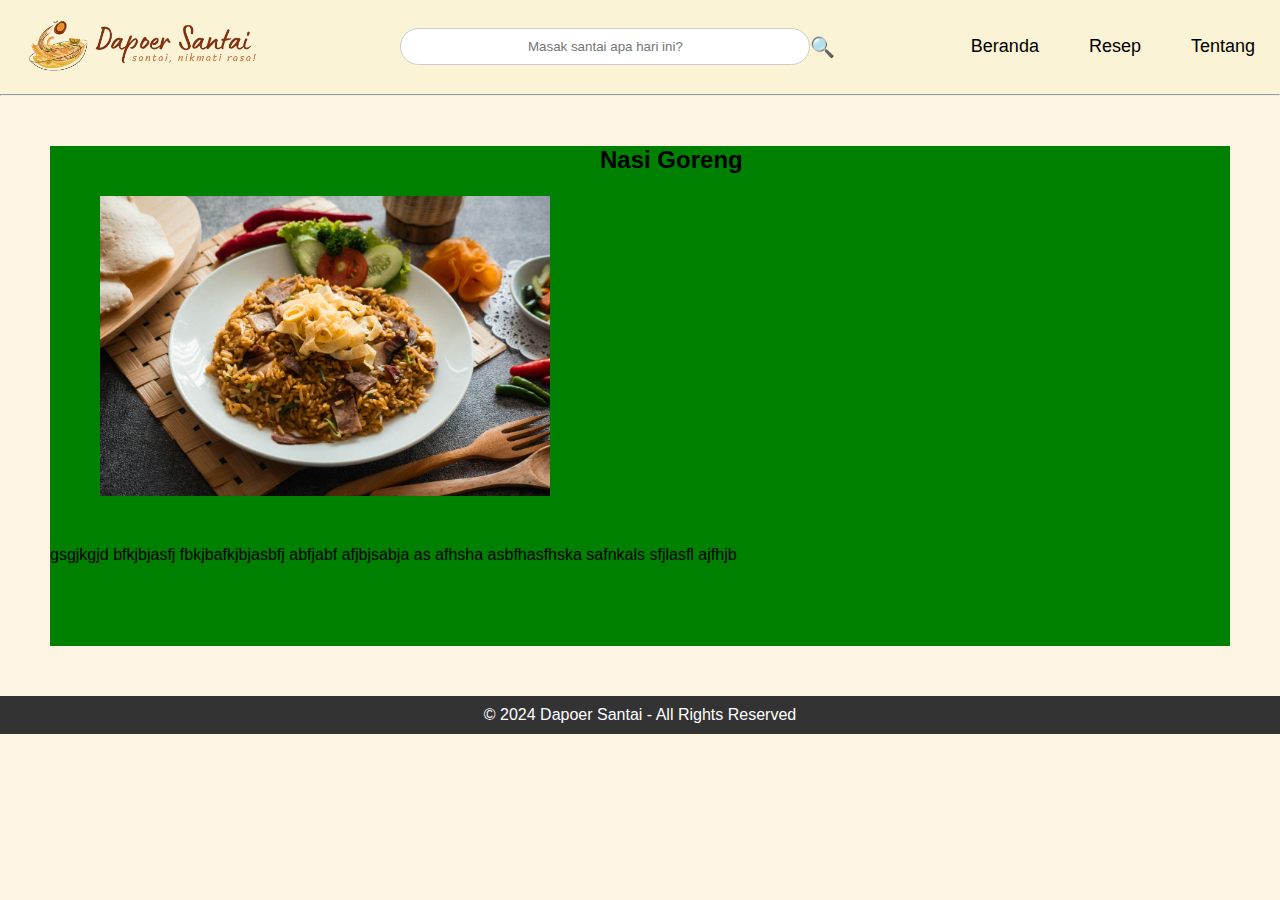
<file: resep-detail.html>
<!DOCTYPE html>
<html lang="id">
<head>
    <meta charset="UTF-8">
    <meta name="viewport" content="width=device-width, initial-scale=1.0">
    <title>Dapoer Santai</title>
    <link rel="stylesheet" href="css/style_resep-detail.css">
    <!-- <script defer src="script.js"></script> -->
</head>
<body>
    <!-- Header -->
    <header class="header">
        <div class="logo">
            <a href="#"><img src="asset/logo2.png" alt="Dapoer Santai Logo" class="logo-image"></a>
        </div>
        <div class="search-bar">
            <input type="text" placeholder="Masak santai apa hari ini?">
            <span class="search-icon">&#128269;</span>
        </div>
        <nav class="nav">
            <ul>
                <li><a href="./index.html">Beranda</a></li>
                <li><a href="./resep.html">Resep</a></li>
                <li><a href="./tentang.html">Tentang</a></li>
            </ul>
        </nav>
    </header>
    <hr />
    <section class="resep-makanan">
        <div class="flex-container-resep">
            <div class="nasi-goreng-resep">
                <img class="nasi-goreng-img"   src="./asset/nasi-goreng.jpg" alt="nasi-goreng-img">
                <h2>Nasi Goreng</h2>
                <p>gsgjkgjd bfkjbjasfj fbkjbafkjbjasbfj abfjabf afjbjsabja 
                    as afhsha asbfhasfhska safnkals sfjlasfl ajfhjb</p>
            </div>
        </div>
    </section>



    <!-- Footer -->
    <footer class="footer">
        <p> &copy 2024 Dapoer Santai - All Rights Reserved</p>
    </footer>

    <!-- <script src="script.js"></script> -->
</body>
</html>
</file>
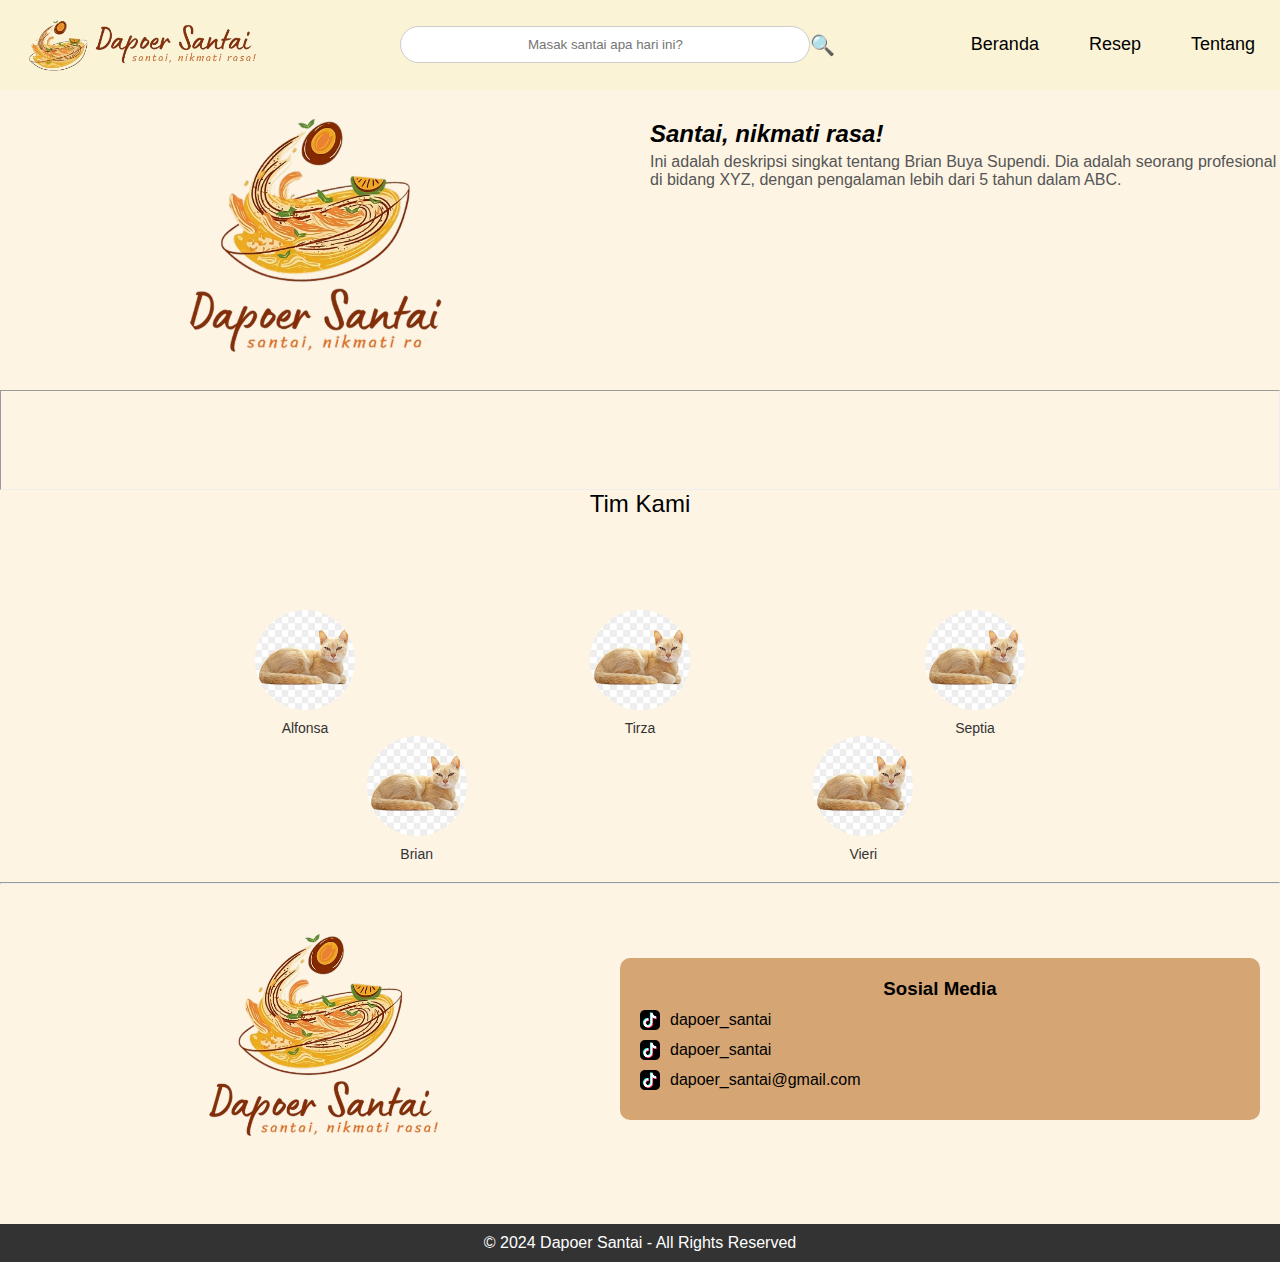
<file: tentang.html>
<html lang="id">
<head>
    <meta charset="UTF-8">
    <meta name="viewport" content="width=device-width, initial-scale=1.0">
    <title>Dapoer Santai</title>
    <link rel="stylesheet" href="css/style_tentang2.css">
    <!-- <script defer src="script.js"></script> -->
</head>
<body>
    <!-- Header -->
    <header class="header">
        <div class="logo">
            <a href="#"><img src="asset/logo2.png" alt="Dapoer Santai Logo" class="logo-image"></a>
        </div>
        <div class="search-bar">
            <input type="text" placeholder="Masak santai apa hari ini?">
            <span class="search-icon">&#128269;</span>
        </div>
        <nav class="nav">
            <ul>
                <li><a href="./index.html">Beranda</a></li>
                <li><a href="./resep.html">Resep</a></li>
                <li><a href="#">Tentang</a></li>
            </ul>
        </nav>
    </header>

    <section class="tentang">
        <div class="grid-container-tentang">
            <div class="penjelasan">   
                <div class="image-column">
                    <img src="./asset/logo1.png" alt="Logo">
                </div>
                <div class="text-column">
                    <h2>Santai, nikmati rasa!</h2>
                    <p>Ini adalah deskripsi singkat tentang Brian Buya Supendi. Dia adalah seorang profesional di bidang XYZ, dengan pengalaman lebih dari 5 tahun dalam ABC.</p>
                </div>            
            </div>
            <hr class="divider">
            <h2 class="judul-tim-kami"> Tim Kami</h2>
            <div class="tim-kami">
                <div class="tim-row tim-row-top">
                    <div class="team-member">
                        <img src="./asset/kucing.jpg" alt="Image 1" class="team-photo">
                        <p class="team-name">Alfonsa</p>
                    </div>
                    <div class="team-member">
                        <img src="./asset/kucing.jpg" alt="Image 2" class="team-photo">
                        <p class="team-name">Tirza</p>
                    </div>
                    <div class="team-member">
                        <img src="./asset/kucing.jpg" alt="Image 3" class="team-photo">
                        <p class="team-name">Septia</p>
                    </div>
                </div>
                <div class="tim-row tim-row-bottom">
                    <div class="team-member">
                        <img src="./asset/kucing.jpg" alt="Image 4" class="team-photo">
                        <p class="team-name">Brian</p>
                    </div>
                    <div class="team-member">
                        <img src="./asset/kucing.jpg" alt="Image 5" class="team-photo">
                        <p class="team-name">Vieri</p>
                    </div>
                </div>
            </div>
            <hr class="divider">

            <div class="social-media-container">
                <div class="logo-container">
                    <img src="./asset/logo1.png" alt="Logo" class="logo-image">
                </div>
                <div class="social-media-list">
                    <h3>Sosial Media</h3>
                    <ul>
                        <li><img src="./asset/tiktok.png" alt="TikTok"> dapoer_santai</li>
                        <li><img src="./asset/tiktok.png" alt="Instagram Icon"> dapoer_santai</li>
                        <li><img src="./asset/tiktok.png" alt="Gmail Icon"> dapoer_santai@gmail.com</li>
                    </ul>
                </div>
            </div>
    
        </div>


    </section>

    <!-- Footer -->
    <footer class="footer">
        <p> &copy 2024 Dapoer Santai - All Rights Reserved</p>
    </footer>

<!-- <script src="script.js"></script> -->
</body>
</html>
</file>
<file: css/style_resep-detail.css>
* {
    margin: 0;
    padding: 0;
    box-sizing: border-box;
}

body {
    font-family: sans-serif;
    background-color: #FDF4E4;
}

.header {
    background-color: #FBF3D5;
    padding: 10px;
    display: flex;
    justify-content: space-between;
    align-items: center;
}

/* Logo */
.logo-image {
    width: 270px;
    height: auto;
    padding: 5px;
}

/* Search Bar */
.search-bar {
    display: flex;
    justify-content: center; 
    align-items: center; 
    margin: 0 auto;
    padding: 10px;
}

.search-bar input {
    width: 410px;
    padding: 10px;
    border-radius: 20px;
    border: 1px solid #ccc;
}

.search-bar input::placeholder {
    text-align: center;
}

.search-icon {
    font-size: 20px;
}

/* Navigation */
.nav ul {
    list-style: none;
    display: flex;
    gap: 20px;
}

.nav ul li a {
    color: #000000;
    text-decoration: none;
    font-size: 18px;
    padding: 5px 15px;
}

.nav ul li a:hover, .nav ul li a.active {
    background-color: #D5A574;
    color: #fff;
    border-radius: 15px;
}

.nasi-goreng-resep {
    margin: 50px;
    height: 500px;
    background-color: green;
}

.nasi-goreng-img {
    height: 300px;
    float: left;
    margin: 50px;
}


h2 {
    margin-top: 50px;
}

.nasi-goreng-resep > p{
    clear: both;
}


/* Footer */
.footer {
    background-color: #333;
    color: #FFF;
    text-align: center;
    padding: 10px;
    margin-top: 30px;
}
</file>
<file: css/style_tentang2.css>
* {
    margin: 0;
    padding: 0;
    box-sizing: border-box;
}

body {
    font-family: sans-serif;
    background-color: #FDF4E4;
}

.header {
    background-color: #FBF3D5;
    padding: 10px;
    display: flex;
    justify-content: space-between;
    align-items: center;
}

/* Logo */
.logo-image {
    width: 270px;
    height: auto;
    padding: 5px;
}

/* Search Bar */
.search-bar {
    display: flex;
    justify-content: center; 
    align-items: center; 
    margin: 0 auto;
    padding: 10px;
}

.search-bar input {
    width: 410px;
    padding: 10px;
    border-radius: 20px;
    border: 1px solid #ccc;
}

.search-bar input::placeholder {
    text-align: center;
}

.search-icon {
    font-size: 20px;
}

/* Navigation */
.nav ul {
    list-style: none;
    display: flex;
    gap: 20px;
}

.nav ul li a {
    color: #000000;
    text-decoration: none;
    font-size: 18px;
    padding: 5px 15px;
}

.nav ul li a:hover, .nav ul li a.active {
    background-color: #D5A574;
    color: #fff;
    border-radius: 15px;
}

.grid-container-tentang {
    display: grid;
    grid-template-rows: 300px 100px 100px;
    height: auto;
    width: 100%;

}

.penjelasan {
    /* padding: 10px; */
    display: flex;
    justify-content: space-evenly;
    align-items: flex-start;
}

.image-column {
    flex: 1; /* Kolom gambar mengambil ruang yang sama */
    text-align: center; /* Centerkan gambar */
}

.text-column {
    flex: 1; /* Kolom teks mengambil ruang yang sama */
    padding-left: 20px; /* Jarak antara gambar dan teks */
    align-items: center;
    margin-top: 20px;
}

.penjelasan img {
    width: 300px; /* Sesuaikan lebar gambar */
    height: auto; /* Pastikan proporsi gambar tetap */
    border-radius: 50%; /* Membuat gambar menjadi bulat jika diinginkan */
}

.penjelasan h2 {
    margin: 10px 0 5px; /* Jarak untuk judul */
    font-size: 24px; /* Ukuran font untuk judul */
    font-style: italic;
}

.penjelasan p {
    font-size: 16px; /* Ukuran font untuk deskripsi */
    color: #555; /* Warna teks untuk deskripsi */
}


.judul-tim-kami {
    text-align: center;
    margin: 0px;
    font-weight: 400;
}
.tim-kami {
    display: grid;
    grid-template-rows: repeat(2, auto); /* 2 baris otomatis */
    justify-items: center; /* Centerkan item dalam grid */
    padding: 20px; /* Padding di dalam kontainer */
}

.tim-row {
    display: flex; /* Menggunakan Flexbox untuk baris */
    justify-content: space-evenly; /* Mendistribusikan elemen dengan jarak yang sama */
    width: 100%; /* Pastikan baris menggunakan lebar penuh */
}

.team-member {
    text-align: center; /* Centerkan teks di bawah gambar */
}

.team-photo {
    width: 100px; /* Atur lebar foto */
    height: 100px; /* Atur tinggi foto agar bulat */
    border-radius: 50%; /* Membuat foto menjadi bulat */
    object-fit: cover; /* Memastikan gambar tetap terjaga proporsinya */
}

.team-name {
    margin-top: 10px; /* Jarak antara foto dan nama */
    font-size: 14px; /* Ukuran font untuk nama */
    color: #333; /* Warna teks, bisa disesuaikan */
}



/* Baris Ketiga - Kontainer Sosial Media */
.social-media-container {
    display: flex; /* Menggunakan Flexbox untuk tata letak */
    justify-content: space-evenly; /* Memisahkan div kiri dan kanan */
    align-items: center; /* Vertikal center */
    padding: 20px; /* Padding untuk kontainer */
}

/* Kontainer Logo */
.logo-container {
    flex: 1; /* Mengambil ruang yang sama */
    text-align: center; /* Centerkan logo */
}

.logo-image {
    width: 270px; /* Sesuaikan lebar logo */
    height: auto; /* Pastikan proporsi logo tetap */
}

/* Kontainer Daftar Sosial Media */
.social-media-list {
    flex: 1; /* Mengambil ruang yang sama */
    background-color: #D5A574; /* Warna latar belakang coklat */
    padding: 20px; /* Padding di dalam div */
    border-radius: 10px; /* Rounded corners */
}

/* Daftar Sosial Media */
.social-media-list h3 {
    text-align: center; /* Centerkan judul */
}

.social-media-list ul {
    list-style-type: none; /* Menghilangkan bullet points */
    padding: 0; /* Menghilangkan padding default */
    margin: 10px 0 0; /* Jarak untuk daftar */
}

.social-media-list li {
    display: flex; /* Menggunakan Flexbox untuk item daftar */
    align-items: center; /* Vertikal center */
    margin: 10px 0; /* Jarak antar item */
}

.social-media-list img {
    width: 20px; /* Ukuran icon */
    height: auto; /* Pastikan proporsi icon tetap */
    margin-right: 10px; /* Jarak antara icon dan nama */
}




/* Footer */
.footer {
    background-color: #333;
    color: #FFF;
    text-align: center;
    padding: 10px;
    margin-top: 30px;
}
</file>
